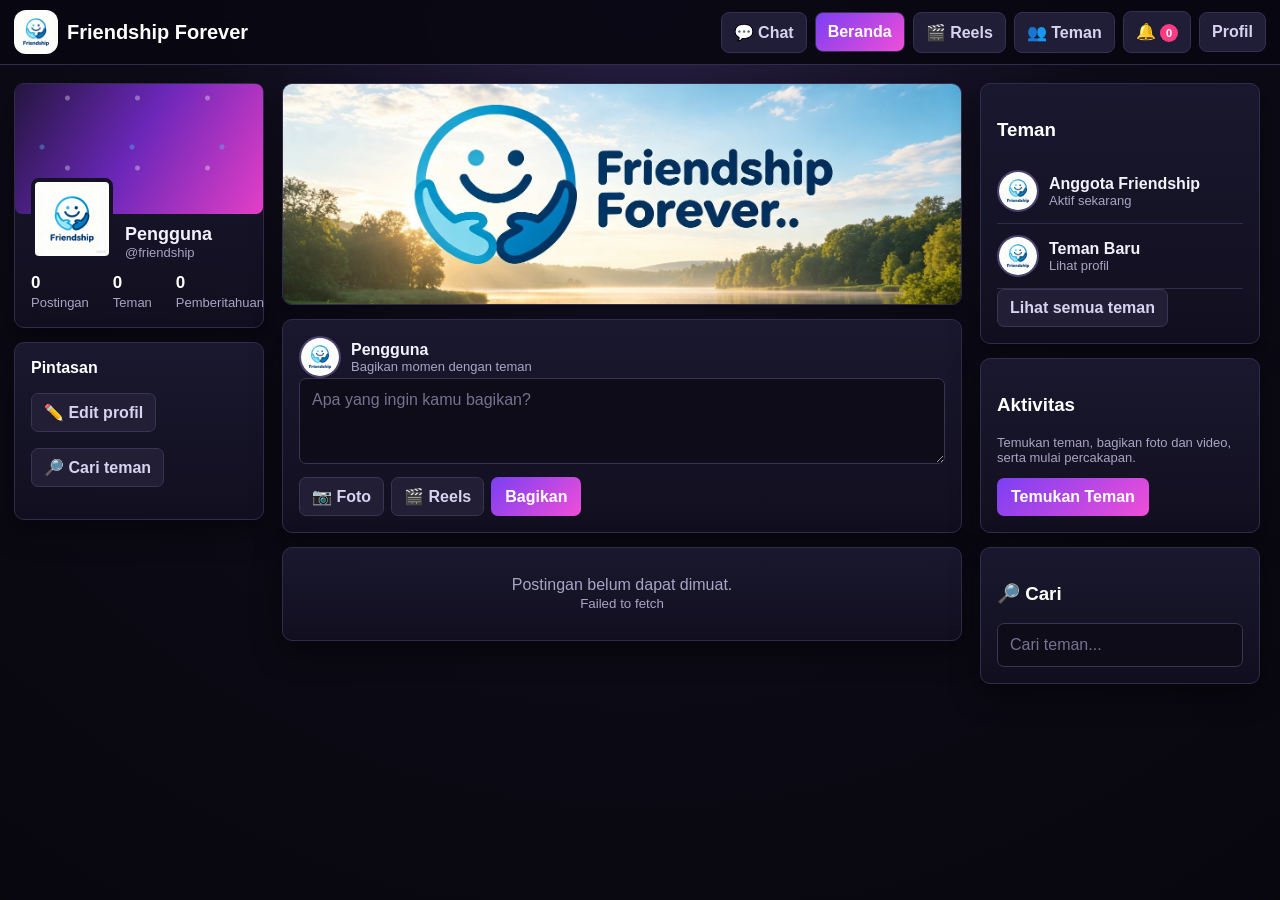
<file: index.html>
<!doctype html>
<html lang="id">
<head>
<meta charset="utf-8"><meta name="viewport" content="width=device-width,initial-scale=1">
<title>Friendship Forever</title>
<style>:root{
 --bg:#090812;--panel:#141326;--panel2:#1b1930;--line:#302c4b;
 --text:#f4f1ff;--muted:#aaa4c4;--purple:#7b3ff2;--purple2:#b34dff;
 --pink:#f04ed8;--cyan:#4bd8ff;
}
*{box-sizing:border-box}
html{background:var(--bg)}
body{margin:0;background:radial-gradient(circle at 50% 0%,#282044 0,#0d0b18 42%,#08070e 100%);font-family:Arial,sans-serif;color:var(--text);min-height:100vh}
button,input,textarea{font:inherit}
button{border:0;cursor:pointer}
.top{position:sticky;top:0;z-index:30;background:rgba(9,8,18,.94);backdrop-filter:blur(12px);border-bottom:1px solid var(--line)}
.nav{max-width:1280px;margin:auto;padding:10px 14px;display:flex;align-items:center;gap:8px;overflow:auto}
.logoBox{display:flex;align-items:center;gap:9px;margin-right:auto;min-width:220px}
.logoBox img{width:44px;height:44px;object-fit:contain;border-radius:12px}
.brand{font-size:20px;font-weight:800;color:#fff;white-space:nowrap}
.navBtn{background:#201d36;color:#d8d2f0;border:1px solid #353052;border-radius:8px;padding:10px 12px;font-weight:700;white-space:nowrap}
.navBtn:hover{background:#2b2547}
.navBtn.active,.primary{background:linear-gradient(135deg,var(--purple),var(--pink));color:#fff}.notifBadge{display:inline-flex;min-width:18px;height:18px;padding:0 5px;align-items:center;justify-content:center;border-radius:999px;background:#ff3b81;color:#fff;font-size:11px;font-weight:800}.notifBadge:empty{display:none}
.page{max-width:1280px;margin:18px auto;padding:0 14px}
.layout{display:grid;grid-template-columns:250px minmax(0,680px) 280px;gap:18px}
.card{background:linear-gradient(180deg,rgba(26,24,46,.98),rgba(17,15,31,.98));border:1px solid var(--line);border-radius:10px;padding:16px;box-shadow:0 10px 30px #0007;margin-bottom:14px}
.cover{height:130px;border-radius:7px;background:linear-gradient(120deg,#24163f,#6b27b9 48%,#e43fc6);margin:-16px -16px 14px;position:relative;overflow:hidden}
.cover:after{content:"";position:absolute;inset:0;background:radial-gradient(circle at 75% 20%,#fff5 0 2px,transparent 3px),radial-gradient(circle at 30% 70%,#4bd8ff55 0 2px,transparent 3px);background-size:70px 70px,90px 90px}
.avatar{width:82px;height:82px;border-radius:8px;background:#25213e;border:4px solid var(--panel);object-fit:cover}
.mini{width:42px;height:42px;border-radius:50%;object-fit:cover;background:#27223f;border:2px solid #4b416e}
.profileTop{margin-top:-50px;display:flex;gap:12px;align-items:end;position:relative;z-index:1}
.name{font-size:18px;font-weight:800}.muted{color:var(--muted);font-size:13px}
.stats{display:flex;gap:24px;margin-top:13px}.stats b{display:block;font-size:17px}
textarea,input{width:100%;border:1px solid #393452;border-radius:7px;padding:12px;outline:none;background:#0e0c19;color:#fff}
textarea::placeholder,input::placeholder{color:#77718e}
textarea:focus,input:focus{border-color:var(--purple);box-shadow:0 0 0 2px #7b3ff222}
textarea{min-height:86px;resize:vertical}
.actions{display:flex;gap:7px;flex-wrap:wrap;margin-top:9px}
.action{background:#211e36;color:#d8d2f0;border:1px solid #393452;border-radius:7px;padding:9px 12px;font-weight:700}
.primary{border-radius:7px;padding:10px 14px;font-weight:700}
.postHead{display:flex;gap:10px;align-items:center}
.postMedia{width:100%;max-height:560px;object-fit:cover;border-radius:8px;margin-top:11px}
.postText{line-height:1.5;white-space:pre-wrap}
.storyRow{display:flex;gap:12px;overflow:auto}
.story{min-width:74px;text-align:center;font-size:12px}
.story .ring{width:62px;height:62px;padding:3px;border-radius:50%;background:linear-gradient(135deg,var(--purple),var(--pink));margin:auto}
.story img{width:100%;height:100%;border-radius:50%;object-fit:cover;background:#17142a;border:3px solid #17142a}
.section{display:none}.section.show{display:block}
.hidden{display:none!important;pointer-events:none!important}
.person{display:flex;align-items:center;gap:10px;padding:11px 0;border-bottom:1px solid #302c4b}
.empty{text-align:center;padding:28px;color:var(--muted)}
.reel{background:#05040a;border:1px solid #302c4b;border-radius:10px;overflow:hidden;position:relative;margin-bottom:15px}
.reel video{display:block;width:100%;max-height:76vh;object-fit:contain;background:#000}
.reelInfo{padding:13px;color:#fff}.reelBtns{position:absolute;right:10px;bottom:65px;display:grid;gap:8px}
.reelBtns button{width:46px;height:46px;border-radius:50%;background:#fff;color:#231c3a;font-weight:800}
.modal{pointer-events:auto;position:fixed;inset:0;background:#000b;display:grid;place-items:center;z-index:60;padding:16px}
.modalBox{background:#17142a;border:1px solid #3a3458;border-radius:10px;padding:20px;width:min(520px,100%);max-height:90vh;overflow:auto}
.action.liked{background:#4a1837;color:#ff8ce9;border-color:#8d3d76}
.commentBox{display:flex;gap:7px;margin-top:10px}.commentBox input{margin:0}
.commentItem{padding:8px 0;border-top:1px solid #302c4b;font-size:14px}
.chatMessages{height:380px;overflow:auto;padding:10px;background:#0d0b17;border-radius:8px;margin-top:12px;border:1px solid #302c4b}
.chatBubble{max-width:78%;padding:10px 13px;border-radius:14px;margin:7px 0;word-break:break-word}
.chatMine{margin-left:auto;background:linear-gradient(135deg,var(--purple),var(--pink));color:#fff;border-bottom-right-radius:5px}
.chatOther{margin-right:auto;background:#25213d;color:#eee;border-bottom-left-radius:5px}
.chatTime{font-size:10px;opacity:.7;margin-top:3px}
.chatUser{display:flex;align-items:center;gap:10px;padding:12px 4px;border-top:1px solid #302c4b;cursor:pointer}
.chatUser:hover{background:#211d37}.chatUser:first-child{border-top:0}
.chatComposer{display:flex;gap:8px;margin-top:10px}.chatComposer input{margin:0;flex:1}
.chatFloating{position:fixed;right:16px;bottom:18px;z-index:9999;background:linear-gradient(135deg,var(--purple),var(--pink));color:#fff;padding:12px 16px;border-radius:999px;font-weight:700;box-shadow:0 6px 20px #0007;cursor:pointer}
.right .card h3,.left .card b{color:#fff}
@media(max-width:980px){.layout{grid-template-columns:220px minmax(0,1fr)}.right{display:none}}
@media(max-width:700px){.layout{grid-template-columns:1fr}.left{display:none}.page{margin-top:8px}.brand{display:none}.logoBox{min-width:auto}}
.action.liked{background:#ffe4e8;color:#d91e45}.commentBox{display:flex;gap:7px;margin-top:10px}.commentBox input{margin:0}.commentItem{padding:8px 0;border-top:1px solid #edf0f5;font-size:14px}
.chatMessages{height:380px;overflow:auto;padding:10px;background:#f7f9fc;border-radius:14px;margin-top:12px}
.chatBubble{max-width:78%;padding:10px 13px;border-radius:16px;margin:7px 0;word-break:break-word}
.chatMine{margin-left:auto;background:#1769e0;color:#fff;border-bottom-right-radius:5px}
.chatOther{margin-right:auto;background:#fff;color:#1d2939;border-bottom-left-radius:5px}
.chatTime{font-size:10px;opacity:.7;margin-top:3px}
.chatUser{display:flex;align-items:center;gap:10px;padding:12px 4px;border-top:1px solid #edf0f5;cursor:pointer}
.chatUser:first-child{border-top:0}
.chatComposer{display:flex;gap:8px;margin-top:10px}
.chatComposer input{margin:0;flex:1}

.chatFloating{position:fixed;right:16px;bottom:18px;z-index:9999;background:#1769e0;color:#fff;padding:12px 16px;border-radius:999px;font-weight:700;box-shadow:0 6px 20px #0002;cursor:pointer}
.chatMessages{height:380px;overflow:auto;padding:10px;background:#f7f9fc;border-radius:14px;margin-top:12px}
.chatBubble{max-width:78%;padding:10px 13px;border-radius:16px;margin:7px 0;word-break:break-word}
.chatMine{margin-left:auto;background:#1769e0;color:#fff;border-bottom-right-radius:5px}
.chatOther{margin-right:auto;background:#fff;color:#1d2939;border-bottom-left-radius:5px}
.chatTime{font-size:10px;opacity:.7;margin-top:3px}
.chatUser{display:flex;align-items:center;gap:10px;padding:12px 4px;border-top:1px solid #edf0f5;cursor:pointer}
.chatComposer{display:flex;gap:8px;margin-top:10px}.chatComposer input{margin:0;flex:1}

.profileAvatarInput,.bannerInput{display:none}
.foreverBannerCard{padding:0;overflow:hidden}.foreverBanner{display:block;width:100%;height:220px;object-fit:cover}.userProfileBox{max-height:90vh;overflow:auto}.userProfileBox .cover{height:180px}.profileLink{cursor:pointer}.profileLink:hover{text-decoration:underline}
.customizeBox{margin-top:12px;padding:12px;border:1px dashed #4b416e;border-radius:8px;background:#100e1d}
.cover.customCover{background-size:cover;background-position:center}
.profileTop .avatar{cursor:pointer}
.smallBtn{padding:8px 10px;font-size:12px}
.danger{border-color:#8b2c55!important;color:#ffb0c8!important}
</style>
<link rel="manifest" href="./manifest.webmanifest">
<link rel="apple-touch-icon" href="./apple-touch-icon.png">
<meta name="theme-color" content="#7b3ff2">
<meta name="mobile-web-app-capable" content="yes">
<meta name="apple-mobile-web-app-capable" content="yes">
<meta name="apple-mobile-web-app-title" content="Friendship Forever">
<meta name="apple-mobile-web-app-status-bar-style" content="black-translucent">
</head>
<body>
<header class="top"><nav class="nav"><div class="logoBox"><img src="logo.png"><div class="brand">Friendship Forever</div></div>
<button class="navBtn" data-page="chat" data-chat-nav onclick="go('chat');initChat()">💬 Chat</button>
<button class="navBtn active" data-page="home" onclick="go('home')">Beranda</button>
<button class="navBtn" data-page="reels" onclick="go('reels')">🎬 Reels</button>
<button class="navBtn" data-page="friends" onclick="go('friends')">👥 Teman</button>
<button class="navBtn" data-page="notifications" onclick="go('notifications')">🔔 <span id="notifBadge" class="notifBadge">0</span></button>
<button class="navBtn" data-page="profile" onclick="go('profile')">Profil</button><button class="navBtn" id="installAppBtn" type="button" style="display:none">📲 Instal</button>
</nav></header>

<main class="page"><div class="layout">
<aside class="left"><div class="card"><div class="cover" data-cover></div><div class="profileTop"><img class="avatar" id="sideAvatar" data-avatar src="logo.png" onclick="openEdit()"><div><div id="sideName" class="name">Pengguna</div><div id="sideUser" class="muted">@friendship</div></div></div><div class="stats"><div><b id="sidePostCount">0</b><span class="muted">Postingan</span></div><div><b id="sideFriendCount">0</b><span class="muted">Teman</span></div><div><b id="sideNotifCount">0</b><span class="muted">Pemberitahuan</span></div></div></div>
<div class="card"><b>Pintasan</b><p><button class="action" onclick="go('profile')">✏️ Edit profil</button></p><p><button class="action" onclick="go('friends')">🔎 Cari teman</button></p></div></aside>

<section>
<div id="home" class="section show">
<div class="card foreverBannerCard"><img class="foreverBanner" src="friendship_forever_banner.png" alt="Friendship Forever"></div>
<div class="card"><div class="postHead"><img class="mini" id="composerAvatar" data-avatar src="logo.png"><div><b id="composerName">Bagikan sesuatu</b><div class="muted">Bagikan momen dengan teman</div></div></div>
<textarea id="postText" placeholder="Apa yang ingin kamu bagikan?"></textarea><div id="photoPreview"></div>
<div class="actions"><button class="action" onclick="document.getElementById('photoInput').click()">📷 Foto</button><button class="action" onclick="go('reels')">🎬 Reels</button><button class="primary" id="publishPostBtn" onclick="publishPost()">Bagikan</button></div>
<input id="photoInput" class="hidden" type="file" accept="image/jpeg,image/png,image/webp" onchange="previewPhoto(this)"></div>
<div id="feed"></div></div>

<div id="reels" class="section"><div class="card"><h2>🎬 Reels</h2><p class="muted">Pilih video pendek, lalu bagikan. Video akan disimpan online.</p><input id="reelInput" type="file" accept="video/mp4,video/webm,video/quicktime" onchange="previewReel(this)"><div id="reelPreview"></div><input id="reelCaption" placeholder="Tulis keterangan Reels (opsional)"><div class="actions"><button class="primary" id="publishReelBtn" onclick="publishReel()">Bagikan Reels</button></div><div id="uploadStatus" class="muted"></div></div><div id="reelsList"></div></div>

<div id="friends" class="section">
<div class="card"><h2>👥 Temukan Teman</h2><p class="muted">Cari pengguna, kirim permintaan teman, atau langsung mulai chat.</p><input id="friendSearch" placeholder="Cari nama atau username..." oninput="searchFriends()"><div id="friendsList"></div></div>
<div class="card"><h3>🤝 Permintaan Teman</h3><div id="friendRequests"><div class="muted">Memuat...</div></div></div>
</div>

<div id="chat" class="section">
  <div class="card">
    <h2>💬 Chat</h2>
    <p class="muted">Kirim pesan langsung kepada pengguna Friendship Forever.</p>
    <input id="chatSearch" placeholder="Cari nama pengguna..." oninput="searchChatUsers()">
  </div>
  <div id="chatUsers" class="card"><div class="muted">Memuat pengguna...</div></div>
  <div id="chatWindow" class="card hidden">
    <div class="actions">
      <button class="action" id="closeChatBtn" onclick="closeChat()">← Kembali</button>
      <strong id="chatTitle">Chat</strong>
    </div>
    <div id="chatMessages" class="chatMessages"></div>
    <div class="chatComposer">
      <input id="chatInput" placeholder="Tulis pesan..." onkeydown="if(event.key==='Enter')sendChatMessage()">
      <button class="primary" id="sendChatBtn" onclick="sendChatMessage()">Kirim</button>
    </div>
  </div>
</div>
<div id="notifications" class="section"><div class="card"><div class="actions" style="justify-content:space-between;align-items:center"><h2 style="margin:0">🔔 Notifikasi</h2><button class="action" onclick="markNotificationsRead()">Tandai sudah dibaca</button></div><div id="notificationList"><div class="empty">Memuat...</div></div></div></div>
<div id="profile" class="section"><div class="card"><div class="cover" data-cover></div><div class="profileTop"><img class="avatar" id="profileAvatar" data-avatar src="logo.png" onclick="openEdit()"><div><div id="profileName" class="name">Profil</div><div id="profileUser" class="muted">@friendship</div></div></div><div class="stats"><div><b id="profilePosts">0</b><span class="muted">Postingan</span></div><div><b id="profileFriends">0</b><span class="muted">Teman</span></div><div><b id="profileNotifs">0</b><span class="muted">Pemberitahuan</span></div></div><div class="actions"><button class="action" id="openEditBtn" onclick="openEdit()">✏️ Edit profil</button><button class="action" id="logoutBtn" onclick="logout()">Keluar</button></div></div><div class="card"><h3>Postingan Saya</h3><div id="profileFeed"></div></div></div>
</section><aside class="right"><div class="card"><h3>Teman</h3><div class="person"><img class="mini" src="logo.png"><div><b>Anggota Friendship</b><div class="muted">Aktif sekarang</div></div></div><div class="person"><img class="mini" src="logo.png"><div><b>Teman Baru</b><div class="muted">Lihat profil</div></div></div><button class="action" onclick="go('friends')">Lihat semua teman</button></div><div class="card"><h3>Aktivitas</h3><p class="muted">Temukan teman, bagikan foto dan video, serta mulai percakapan.</p><button class="primary" onclick="go('friends')">Temukan Teman</button></div><div class="card"><h3>🔎 Cari</h3><input placeholder="Cari teman..." onkeydown="if(event.key==='Enter'){go('friends');document.getElementById('friendSearch').value=this.value;searchFriends()}"></div></aside>
</div></main>

<div id="userProfileModal" class="modal hidden"><div class="modalBox userProfileBox"><div class="actions" style="justify-content:space-between"><h2 id="viewProfileName">Profil</h2><button class="action" type="button" onclick="closeUserProfile()">✕</button></div><div class="cover" id="viewProfileCover"></div><div class="profileTop"><img class="avatar" id="viewProfileAvatar" src="logo.png"><div><div id="viewProfileUser" class="name">Pengguna</div><div id="viewProfileBio" class="muted"></div></div></div><div class="stats"><div><b id="viewProfilePosts">0</b><span class="muted">Postingan</span></div><div><b id="viewProfileFriends">0</b><span class="muted">Teman</span></div></div><div class="actions"><button class="primary" id="viewProfileFriendBtn">Tambah Teman</button><button class="action" id="viewProfileChatBtn">💬 Chat</button></div><div id="viewProfileFeed"></div></div></div>

<div id="editModal" class="modal hidden"><div class="modalBox"><h2>Edit Profil</h2><input id="editName" placeholder="Nama lengkap"><input id="editUsername" placeholder="Username"><textarea id="editBio" placeholder="Bio"></textarea><div class="customizeBox"><b>Foto profil</b><p class="muted">Foto ini akan tampil di samping nama Anda.</p><input id="profileAvatarInput" class="profileAvatarInput" type="file" accept="image/jpeg,image/png,image/webp" onchange="previewAvatar(this)"><button class="action smallBtn" type="button" onclick="document.getElementById('profileAvatarInput').click()">📷 Pilih foto profil</button><div id="avatarPreview" class="muted"></div></div><div class="customizeBox"><b>Banner profil</b><p class="muted">Pilih foto untuk banner di bagian atas profil.</p><input id="bannerInput" class="bannerInput" type="file" accept="image/jpeg,image/png,image/webp" onchange="previewBanner(this)"><button class="action smallBtn" type="button" onclick="document.getElementById('bannerInput').click()">🖼️ Pilih banner</button><div id="bannerPreview" class="muted"></div></div><div class="actions"><button class="primary" id="saveProfileBtn" onclick="saveProfile()">Simpan</button><button class="action" id="closeEditBtn" onclick="closeEdit()">Batal</button></div></div></div>


<div id="installModal" class="modal hidden">
  <div class="modalBox">
    <h2>📲 Instal Friendship Forever</h2>
    <p id="installText" class="muted" style="font-size:15px;line-height:1.7"></p>
    <div class="actions">
      <button class="primary" type="button" onclick="closeInstallModal()">Tutup</button>
    </div>
  </div>
</div>
<script>
const API='https://bqqrrmboyczgojkqgkcf.supabase.co';
const KEY='sb_publishable_R8yoexRqOov7Y0OEwhsRLw_SfLj5N6g';
const BUCKET='friendship-media';
let photoFile=null,reelFile=null,avatarFile=null,bannerFile=null;
let postingBusy=false,reelBusy=false,chatSending=false;
let activeChatUserId=null, chatUsers=[];
const user=()=>{try{return JSON.parse(localStorage.getItem('friendship_user')||'null')}catch(e){return null}};
const accessToken=()=>localStorage.getItem('friendship_access_token')||'';
const refreshToken=()=>localStorage.getItem('friendship_refresh_token')||'';
const auth=()=>accessToken()||KEY;
const headers=()=>({apikey:KEY,Authorization:'Bearer '+auth()});
function esc(s){return String(s??'').replace(/[&<>"']/g,m=>({'&':'&amp;','<':'&lt;','>':'&gt;','"':'&quot;',"'":'&#039;'}[m]))}
async function refreshSession(){
  const rt=refreshToken(); if(!rt) return false;
  try{
    const r=await fetch(API+'/auth/v1/token?grant_type=refresh_token',{method:'POST',headers:{apikey:KEY,'Content-Type':'application/json'},body:JSON.stringify({refresh_token:rt})});
    const d=await r.json(); if(!r.ok||!d.access_token) return false;
    localStorage.setItem('friendship_access_token',d.access_token);
    if(d.refresh_token) localStorage.setItem('friendship_refresh_token',d.refresh_token);
    if(d.user) localStorage.setItem('friendship_user',JSON.stringify(d.user));
    return true;
  }catch(e){return false}
}
async function api(path,opt={},retry=true){
  const baseHeaders={...headers(),'Content-Type':'application/json',...(opt.headers||{})};
  let r=await fetch(API+path,{...opt,headers:baseHeaders});
  if(r.status===401 && retry && refreshToken()){
    const ok=await refreshSession();
    if(ok) return api(path,opt,false);
  }
  let t=await r.text(),d; try{d=JSON.parse(t)}catch(e){d=t}
  if(!r.ok) throw Error(d?.message||d?.msg||d?.error_description||d?.error||('HTTP '+r.status));
  return d;
}
async function uploadBinary(file,path){
  let r=await fetch(API+'/storage/v1/object/'+BUCKET+'/'+path,{method:'POST',headers:{...headers(),'x-upsert':'true','Content-Type':file.type||'application/octet-stream'},body:file});
  if(r.status===401 && refreshToken() && await refreshSession()){
    r=await fetch(API+'/storage/v1/object/'+BUCKET+'/'+path,{method:'POST',headers:{...headers(),'x-upsert':'true','Content-Type':file.type||'application/octet-stream'},body:file});
  }
  if(!r.ok){let t=await r.text();let msg;try{msg=JSON.parse(t)}catch(e){msg={}};throw Error(msg.message||msg.error||'Upload gagal. Periksa penyimpanan media dan izinnya.');}
  return API+'/storage/v1/object/public/'+BUCKET+'/'+path.split('/').map(encodeURIComponent).join('/');
}
function go(id){const target=document.getElementById(id);if(!target)return;document.querySelectorAll('.section').forEach(x=>x.classList.remove('show'));target.classList.add('show');document.querySelectorAll('.navBtn').forEach(b=>b.classList.toggle('active',b.dataset.page===id));if(id==='home')loadFeed();if(id==='reels')loadReels();if(id==='friends'){searchFriends();loadFriendRequests();}if(id==='profile'){applyUser();loadProfileFeed();}if(id==='notifications')loadNotifications();if(id==='chat')initChat()}
function previewPhoto(input){photoFile=input.files[0]||null;let b=document.getElementById('photoPreview');if(!b)return;b.innerHTML='';if(photoFile)b.innerHTML='<img class="postMedia" src="'+URL.createObjectURL(photoFile)+'">'}
function previewReel(input){reelFile=input.files[0]||null;let b=document.getElementById('reelPreview');if(!b)return;b.innerHTML='';if(reelFile)b.innerHTML='<video class="postMedia" controls muted src="'+URL.createObjectURL(reelFile)+'"></video>'}
function cleanName(n){return n.replace(/[^a-zA-Z0-9._-]/g,'_').slice(0,80)}
async function uploadFile(file,type){const u=user();if(!u)throw Error('Silakan masuk terlebih dahulu.');const max=type==='video'?100*1024*1024:15*1024*1024;if(file.size>max)throw Error(type==='video'?'Ukuran Reels maksimal 100 MB.':'Ukuran foto maksimal 15 MB.');const path=u.id+'/'+Date.now()+'-'+cleanName(file.name||('file.'+(type==='video'?'mp4':'jpg')));const url=await uploadBinary(file,path);return {url,type}}
async function savePost(content,media){const u=user();if(!u)throw Error('Silakan masuk terlebih dahulu.');return api('/rest/v1/posts',{method:'POST',headers:{Prefer:'return=minimal'},body:JSON.stringify({user_id:u.id,content:content||'',media_url:media?.url||null,media_type:media?.type||null})})}
async function publishPost(){if(postingBusy)return;const u=user();if(!u){location.href='login.html';return}const text=document.getElementById('postText').value.trim();if(!text&&!photoFile){alert('Tulis sesuatu atau pilih foto.');return}postingBusy=true;try{let media=null;if(photoFile)media=await uploadFile(photoFile,'image');await savePost(text,media);document.getElementById('postText').value='';photoFile=null;document.getElementById('photoInput').value='';document.getElementById('photoPreview').innerHTML='';await loadFeed();await loadMyStats();alert('Status berhasil dibagikan.')}catch(e){alert('Foto belum bisa diupload. '+e.message+'\n\nJika error penyimpanan, jalankan STORAGE_FIX_V31.sql sekali di Supabase.')}finally{postingBusy=false}}
function mediaHtml(p){if(!p.media_url)return '';if(p.media_type==='image')return '<img class="postMedia" src="'+esc(p.media_url)+'" loading="lazy">';if(p.media_type==='video')return '<video class="postMedia" controls playsinline preload="metadata" src="'+esc(p.media_url)+'"></video>';return ''}
function postCard(p,name,avatar){name=name||'Pengguna';avatar=avatar||'logo.png';const me=user();const own=!!(me&&p.user_id===me.id);return '<article class="card" data-post-id="'+esc(p.id)+'"><div class="postHead"><img class="mini" src="'+esc(avatar)+'"><div><b class="profileLink" onclick="viewUserProfile(\''+esc(p.user_id)+'\')">'+esc(name)+'</b><div class="muted">'+new Date(p.created_at).toLocaleString('id-ID')+'</div></div></div><p class="postText">'+esc(p.content||'')+'</p>'+mediaHtml(p)+'<div class="actions"><button class="action" onclick="toggleLike(\''+esc(p.id)+'\',this)">❤️ Suka <span class="likeCount">0</span></button><button class="action" onclick="toggleComments(\''+esc(p.id)+'\')">💬 Komentar <span class="commentCount">0</span></button><button class="action" onclick="sharePost(\''+esc(p.id)+'\')">↗️ Bagikan</button>'+(own?'<button class="action danger" onclick="deletePost(\''+esc(p.id)+'\')">🗑️ Hapus</button>':'')+'</div><div id="comments-'+esc(p.id)+'" class="comments hidden"></div></article>'}
async function loadFeed(){let el=document.getElementById('feed');if(!el)return;el.innerHTML='<div class="card">Memuat...</div>';try{let rows=await api('/rest/v1/posts?select=*&order=created_at.desc&limit=40');let ps=await api('/rest/v1/profiles?select=id,username,full_name,avatar_url&limit=1000').catch(()=>[]);let map={};ps.forEach(x=>map[x.id]=x);el.innerHTML=rows.length?rows.map(p=>postCard(p,map[p.user_id]?.full_name||map[p.user_id]?.username||'Pengguna',map[p.user_id]?.avatar_url||'logo.png')).join(''):'<div class="card empty">Belum ada postingan.</div>';rows.forEach(p=>loadPostStats(p.id));loadMyStats()}catch(e){el.innerHTML='<div class="card empty">Postingan belum dapat dimuat.<br><small>'+esc(e.message)+'</small></div>'}}
async function publishReel(){if(reelBusy)return;const u=user();if(!u){location.href='login.html';return}if(!reelFile){alert('Pilih video terlebih dahulu.');return}reelBusy=true;const st=document.getElementById('uploadStatus');if(st)st.textContent='Mengupload video...';try{let media=await uploadFile(reelFile,'video');await savePost(document.getElementById('reelCaption')?.value.trim()||'',media);reelFile=null;document.getElementById('reelInput').value='';document.getElementById('reelPreview').innerHTML='';if(document.getElementById('reelCaption'))document.getElementById('reelCaption').value='';if(st)st.textContent='Video berhasil diupload.';await loadReels();await loadMyStats();alert('Reels berhasil dibagikan.')}catch(e){if(st)st.textContent='';alert('Reels belum bisa diupload. '+e.message)}finally{reelBusy=false}}
async function loadReels(){let el=document.getElementById('reelsList');if(!el)return;el.innerHTML='<div class="card empty">Memuat Reels...</div>';try{let rows=await api('/rest/v1/posts?select=*&media_type=eq.video&order=created_at.desc&limit=30');let ps=await api('/rest/v1/profiles?select=id,username,full_name,avatar_url&limit=1000').catch(()=>[]);let map={};ps.forEach(x=>map[x.id]=x);if(!rows.length){el.innerHTML='<div class="card empty">Belum ada Reels.</div>';return}el.innerHTML=rows.map(p=>{const own=!!(user()&&user().id===p.user_id);return '<article class="reel card" data-post-id="'+esc(p.id)+'"><video controls playsinline preload="metadata" src="'+esc(p.media_url)+'"></video><div class="reelInfo"><b>'+esc(map[p.user_id]?.full_name||map[p.user_id]?.username||'Pengguna')+'</b><div class="muted" style="color:#ddd">'+new Date(p.created_at).toLocaleString('id-ID')+'</div><div>'+esc(p.content||'')+'</div></div><div class="actions"><button class="action" onclick="toggleLike(\''+esc(p.id)+'\',this)">❤️ <span class="likeCount">0</span></button><button class="action" onclick="toggleComments(\''+esc(p.id)+'\')">💬 <span class="commentCount">0</span></button><button class="action" onclick="sharePost(\''+esc(p.id)+'\')">↗️</button>'+(own?'<button class="action danger" onclick="deletePost(\''+esc(p.id)+'\')">🗑️ Hapus</button>':'')+'</div><div id="comments-'+esc(p.id)+'" class="comments hidden"></div></article>'}).join('');rows.forEach(p=>loadPostStats(p.id))}catch(e){el.innerHTML='<div class="card empty">Reels belum dapat dimuat.<br><small>'+esc(e.message)+'</small></div>'}}
async function loadFriendRequests(){const box=document.getElementById('friendRequests'),u=user();if(!box)return;if(!u){box.innerHTML='<div class="muted">Silakan masuk untuk menggunakan fitur teman.</div>';return}try{const rows=await api('/rest/v1/friend_requests?select=id,requester_id,recipient_id,status,created_at&or=(requester_id.eq.'+encodeURIComponent(u.id)+',recipient_id.eq.'+encodeURIComponent(u.id)+')&order=created_at.desc&limit=100');const ids=[...new Set((rows||[]).flatMap(r=>[r.requester_id,r.recipient_id]).filter(Boolean))].filter(id=>id!==u.id);let names={};if(ids.length){const ps=await api('/rest/v1/profiles?select=id,username,full_name,avatar_url&id=in.('+ids.join(',')+')');(ps||[]).forEach(x=>names[x.id]=x)}const incoming=(rows||[]).filter(r=>r.recipient_id===u.id&&r.status==='pending'),outgoing=(rows||[]).filter(r=>r.requester_id===u.id&&r.status==='pending');let html='';incoming.forEach(r=>{const x=names[r.requester_id]||{};html+='<div class="person"><img class="mini" src="'+esc(x.avatar_url||'logo.png')+'"><div style="flex:1"><b>'+esc(x.full_name||x.username||'Pengguna')+'</b><div class="muted">@'+esc(x.username||'friendship')+' ingin menjadi teman</div></div><button class="primary friendRespond" data-id="'+esc(r.id)+'" data-status="accepted">Terima</button><button class="action friendRespond" data-id="'+esc(r.id)+'" data-status="declined">Tolak</button></div>'});outgoing.forEach(r=>{const x=names[r.recipient_id]||{};html+='<div class="person"><img class="mini" src="'+esc(x.avatar_url||'logo.png')+'"><div style="flex:1"><b>'+esc(x.full_name||x.username||'Pengguna')+'</b><div class="muted">@'+esc(x.username||'friendship')+' • Permintaan terkirim</div></div><button class="action" disabled>Menunggu</button></div>'});box.innerHTML=html||'<div class="muted">Belum ada permintaan teman.</div>';box.querySelectorAll('.friendRespond').forEach(b=>b.addEventListener('click',()=>respondFriend(b.dataset.id,b.dataset.status)))}catch(e){box.innerHTML='<div class="muted">Permintaan teman belum dapat dimuat.<br><small>'+esc(e.message)+'</small></div>'}}
async function getFriendMap(){const u=user();if(!u)return {};try{const rows=await api('/rest/v1/friend_requests?select=id,requester_id,recipient_id,status&or=(requester_id.eq.'+encodeURIComponent(u.id)+',recipient_id.eq.'+encodeURIComponent(u.id)+')&limit=500');const map={};(rows||[]).forEach(r=>{const other=r.requester_id===u.id?r.recipient_id:r.requester_id;map[other]=r});return map}catch(e){return {}}}
async function searchFriends(){const el=document.getElementById('friendsList');if(!el)return;el.innerHTML='<p class="muted">Mencari...</p>';const q=document.getElementById('friendSearch').value.trim(),u=user();if(!u){el.innerHTML='<div class="empty">Silakan masuk terlebih dahulu.</div>';return}try{let path='/rest/v1/profiles?select=id,username,full_name,avatar_url&limit=40';if(q)path+='&or=(username.ilike.*'+encodeURIComponent(q)+'*,full_name.ilike.*'+encodeURIComponent(q)+'*)';const rows=(await api(path)).filter(x=>x.id!==u.id),fmap=await getFriendMap();el.innerHTML=rows.map(x=>{const r=fmap[x.id];let label='Tambah Teman',disabled='';if(r?.status==='accepted'){label='✓ Teman';disabled='disabled'}else if(r?.status==='pending'&&r.requester_id===u.id){label='Menunggu';disabled='disabled'}else if(r?.status==='pending'&&r.recipient_id===u.id){label='Terima'}return '<div class="person"><img class="mini" src="'+esc(x.avatar_url||'logo.png')+'"><div style="flex:1"><b>'+esc(x.full_name||'Pengguna')+'</b><div class="muted">@'+esc(x.username||'friendship')+'</div></div><button class="action profileBtn" data-id="'+esc(x.id)+'">👤 Profil</button><button class="action friendBtn" '+disabled+' data-id="'+esc(x.id)+'" data-name="'+esc(x.full_name||x.username||'Pengguna')+'" data-status="'+esc(r?.status||'none')+'" data-direction="'+(r?.requester_id===u.id?'out':'in')+'">'+label+'</button><button class="primary chatFriendBtn" data-id="'+esc(x.id)+'" data-name="'+esc(x.full_name||x.username||'Pengguna')+'">💬 Chat</button></div>'}).join('')||'<div class="empty">Tidak ditemukan.</div>';el.querySelectorAll('.profileBtn').forEach(b=>b.addEventListener('click',()=>viewUserProfile(b.dataset.id)));el.querySelectorAll('.friendBtn').forEach(b=>b.addEventListener('click',()=>friendAction(b.dataset.id,b.dataset.name,b.dataset.status,b.dataset.direction)));el.querySelectorAll('.chatFriendBtn').forEach(b=>b.addEventListener('click',()=>{go('chat');openChat(b.dataset.id,b.dataset.name)}));await loadFriendRequests()}catch(e){el.innerHTML='<div class="empty">Pencarian belum dapat dilakukan.<br><small>'+esc(e.message)+'</small></div>'}}
async function friendAction(id,name,status,direction){if(status==='accepted'){alert(name+' sudah menjadi teman.');return}if(status==='pending'&&direction==='in'){const fmap=await getFriendMap();const r=fmap[id];if(r)return respondFriend(r.id,'accepted')}if(status==='pending'){alert('Permintaan teman sudah dikirim.');return}return addFriend(id,name)}
async function addFriend(id,name){const u=user();if(!u){location.href='login.html';return}try{await api('/rest/v1/friend_requests',{method:'POST',headers:{Prefer:'return=minimal'},body:JSON.stringify({requester_id:u.id,recipient_id:id,status:'pending'})});alert('Permintaan teman dikirim kepada '+name+'.');await searchFriends();await loadMyStats()}catch(e){alert('Permintaan teman belum dapat dikirim. '+e.message)}}
async function respondFriend(id,status){try{await api('/rest/v1/friend_requests?id=eq.'+encodeURIComponent(id),{method:'PATCH',headers:{Prefer:'return=minimal'},body:JSON.stringify({status})});await searchFriends();await loadFriendRequests();await loadMyStats()}catch(e){alert('Permintaan teman belum dapat diperbarui. '+e.message)}}
function openEdit(){const u=user();if(!u){location.href='login.html';return}document.getElementById('editName').value=u?.user_metadata?.full_name||'';document.getElementById('editUsername').value=u?.user_metadata?.username||'';document.getElementById('editBio').value=u?.user_metadata?.bio||'';document.getElementById('editModal').classList.remove('hidden')}
function closeEdit(){document.getElementById('editModal').classList.add('hidden')}
async function uploadProfileImage(file,type){const u=user();if(!u)throw Error('Silakan masuk terlebih dahulu.');if(!file||!file.type.startsWith('image/'))throw Error('Pilih file gambar.');if(file.size>8*1024*1024)throw Error('Ukuran gambar maksimal 8 MB.');const ext=(file.name||'jpg').split('.').pop().toLowerCase().replace(/[^a-z0-9]/g,'')||'jpg';const path=u.id+'/profile/'+type+'-'+Date.now()+'.'+ext;return uploadBinary(file,path)}
function previewAvatar(input){avatarFile=input.files[0]||null;const el=document.getElementById('avatarPreview');if(el)el.textContent=avatarFile?'Foto siap diupload: '+avatarFile.name:''}
function previewBanner(input){bannerFile=input.files[0]||null;const el=document.getElementById('bannerPreview');if(el)el.textContent=bannerFile?'Banner siap diupload: '+bannerFile.name:''}
async function saveProfile(){const u=user();if(!u){location.href='login.html';return}const btn=document.getElementById('saveProfileBtn');if(btn)btn.disabled=true;try{const d={full_name:document.getElementById('editName').value.trim(),username:document.getElementById('editUsername').value.trim(),bio:document.getElementById('editBio').value.trim()};let profile={...d};if(avatarFile)profile.avatar_url=await uploadProfileImage(avatarFile,'avatar');if(bannerFile)profile.banner_url=await uploadProfileImage(bannerFile,'banner');await api('/auth/v1/user',{method:'PUT',body:JSON.stringify({data:d})});await api('/rest/v1/profiles?id=eq.'+encodeURIComponent(u.id),{method:'PATCH',headers:{Prefer:'return=minimal'},body:JSON.stringify(profile)});u.user_metadata={...(u.user_metadata||{}),...d};localStorage.setItem('friendship_user',JSON.stringify(u));avatarFile=null;bannerFile=null;document.getElementById('profileAvatarInput').value='';document.getElementById('bannerInput').value='';await applyUser();closeEdit();alert('Profil diperbarui.')}catch(e){alert('Profil belum dapat diperbarui. '+e.message)}finally{if(btn)btn.disabled=false}}
async function applyUser(){const u=user(),n=u?.user_metadata?.full_name||u?.user_metadata?.username||'Pengguna',un=u?.user_metadata?.username||'friendship';['sideName','profileName','composerName'].forEach(id=>{const e=document.getElementById(id);if(e)e.textContent=n});['sideUser','profileUser'].forEach(id=>{const e=document.getElementById(id);if(e)e.textContent='@'+un});if(!u)return;try{const rows=await api('/rest/v1/profiles?select=id,username,full_name,bio,avatar_url,banner_url&id=eq.'+encodeURIComponent(u.id));const p=rows?.[0]||{};if(p.full_name){['sideName','profileName','composerName'].forEach(id=>{const e=document.getElementById(id);if(e)e.textContent=p.full_name})}if(p.username){['sideUser','profileUser'].forEach(id=>{const e=document.getElementById(id);if(e)e.textContent='@'+p.username})}document.querySelectorAll('[data-avatar]').forEach(e=>e.src=p.avatar_url||'logo.png');document.querySelectorAll('[data-cover]').forEach(e=>{if(p.banner_url){e.classList.add('customCover');e.style.backgroundImage='url("'+p.banner_url.replace(/"/g,'%22')+'")'}else{e.classList.remove('customCover');e.style.backgroundImage='' }})}catch(e){}}
async function loadMyStats(){const u=user();if(!u)return;try{const posts=await api('/rest/v1/posts?select=id&user_id=eq.'+encodeURIComponent(u.id)+'&limit=1000');const accepted=await api('/rest/v1/friend_requests?select=id,requester_id,recipient_id,status&status=eq.accepted&limit=1000');const friends=(accepted||[]).filter(r=>r.requester_id===u.id||r.recipient_id===u.id);const unread=await api('/rest/v1/notifications?select=id&is_read=eq.false&user_id=eq.'+encodeURIComponent(u.id)+'&limit=1000');const pc=posts.length,fc=friends.length,nc=unread.length;['sidePostCount','profilePosts'].forEach(id=>{const e=document.getElementById(id);if(e)e.textContent=pc});['sideFriendCount','profileFriends'].forEach(id=>{const e=document.getElementById(id);if(e)e.textContent=fc});['sideNotifCount','profileNotifs','notifBadge'].forEach(id=>{const e=document.getElementById(id);if(e)e.textContent=nc})}catch(e){}}
async function loadNotifications(){const u=user(),box=document.getElementById('notificationList');if(!box||!u)return;try{const rows=await api('/rest/v1/notifications?select=id,actor_id,type,content,related_id,is_read,created_at&user_id=eq.'+encodeURIComponent(u.id)+'&order=created_at.desc&limit=100');const ids=[...new Set(rows.map(x=>x.actor_id).filter(Boolean))],names={};if(ids.length){const ps=await api('/rest/v1/profiles?select=id,username,full_name,avatar_url&id=in.('+ids.join(',')+')');(ps||[]).forEach(x=>names[x.id]=x)}box.innerHTML=rows.length?rows.map(n=>'<div class="person" style="background:'+(n.is_read?'transparent':'#241d3e')+'"><img class="mini" src="'+esc(names[n.actor_id]?.avatar_url||'logo.png')+'"><div style="flex:1"><b>'+esc(names[n.actor_id]?.full_name||names[n.actor_id]?.username||'Pengguna')+'</b> '+esc(n.content)+'<div class="muted">'+new Date(n.created_at).toLocaleString('id-ID')+'</div></div></div>').join(''):'<div class="empty">Belum ada pemberitahuan.</div>';loadMyStats()}catch(e){box.innerHTML='<div class="empty">Pemberitahuan belum dapat dimuat.<br><small>'+esc(e.message)+'</small></div>'}}
async function markNotificationsRead(){const u=user();if(!u)return;try{await api('/rest/v1/notifications?user_id=eq.'+encodeURIComponent(u.id)+'&is_read=eq.false',{method:'PATCH',headers:{Prefer:'return=minimal'},body:JSON.stringify({is_read:true})});await loadNotifications()}catch(e){alert('Pemberitahuan belum dapat diperbarui. '+e.message)}}
async function loadProfileFeed(){const u=user();if(!u)return;try{let rows=await api('/rest/v1/posts?select=*&user_id=eq.'+encodeURIComponent(u.id)+'&order=created_at.desc');let name=u?.user_metadata?.full_name||u?.user_metadata?.username||'Pengguna';let el=document.getElementById('profileFeed');el.innerHTML=rows.length?rows.map(p=>postCard(p,name)).join(''):'<div class="empty">Belum ada postingan.</div>';rows.forEach(p=>loadPostStats(p.id))}catch(e){}}
async function loadPostStats(id){let card=document.querySelector('[data-post-id="'+CSS.escape(String(id))+'"]');if(!card)return;try{let likes=await api('/rest/v1/likes?select=id,user_id&post_id=eq.'+encodeURIComponent(id));let c=card.querySelector('.likeCount');if(c)c.textContent=likes.length;let u=user();if(u&&likes.some(x=>x.user_id===u.id)){let b=card.querySelector('.actions .action');if(b)b.classList.add('liked')}}catch(e){}try{let cs=await api('/rest/v1/comments?select=id&post_id=eq.'+encodeURIComponent(id));let c=card.querySelector('.commentCount');if(c)c.textContent=cs.length}catch(e){}}
async function deletePost(id){const u=user();if(!u){location.href='login.html';return}if(!confirm('Hapus postingan ini?'))return;try{await api('/rest/v1/rpc/delete_my_post',{method:'POST',body:JSON.stringify({p_post_id:id})});document.querySelectorAll('[data-post-id="'+CSS.escape(String(id))+'"]').forEach(x=>x.remove());await loadFeed();await loadReels();await loadProfileFeed();await loadMyStats();alert('Postingan berhasil dihapus.')}catch(e){alert('Postingan belum dapat dihapus. '+e.message)}}
async function toggleLike(id,btn){const u=user();if(!u){location.href='login.html';return}btn.disabled=true;try{let rows=await api('/rest/v1/likes?select=id&post_id=eq.'+encodeURIComponent(id)+'&user_id=eq.'+encodeURIComponent(u.id));if(rows.length){await api('/rest/v1/likes?id=eq.'+encodeURIComponent(rows[0].id),{method:'DELETE'});btn.classList.remove('liked')}else{await api('/rest/v1/likes',{method:'POST',body:JSON.stringify({post_id:id,user_id:u.id})});btn.classList.add('liked')}await loadPostStats(id)}catch(e){alert('Suka belum dapat diproses. '+e.message)}finally{btn.disabled=false}}
async function toggleComments(id){let box=document.getElementById('comments-'+id);if(!box)return;if(!box.classList.contains('hidden')){box.classList.add('hidden');return}box.classList.remove('hidden');box.innerHTML='<div class="muted">Memuat komentar...</div>';try{let cs=await api('/rest/v1/comments?select=id,user_id,content,created_at&post_id=eq.'+encodeURIComponent(id)+'&order=created_at.asc');let ps=await api('/rest/v1/profiles?select=id,username,full_name&limit=1000').catch(()=>[]);let map={};ps.forEach(x=>map[x.id]=x);box.innerHTML=cs.map(c=>'<div class="commentItem"><b>'+esc(map[c.user_id]?.full_name||map[c.user_id]?.username||'Pengguna')+'</b> '+esc(c.content)+'</div>').join('')+'<div class="commentBox"><input id="comment-'+esc(id)+'" placeholder="Tulis komentar..."><button class="primary" onclick="addComment(\''+esc(id)+'\')">Kirim</button></div>'}catch(e){box.innerHTML='<div class="muted">Komentar belum dapat dimuat.<br><small>'+esc(e.message)+'</small></div>'}}
async function addComment(id){const u=user();if(!u){location.href='login.html';return}const inp=document.getElementById('comment-'+id),content=inp?.value.trim();if(!content)return;try{await api('/rest/v1/comments',{method:'POST',body:JSON.stringify({post_id:id,user_id:u.id,content})});await loadPostStats(id);await toggleComments(id)}catch(e){alert('Komentar belum dapat dikirim. '+e.message)}}
let shareBusy=false;
async function sharePost(id){if(shareBusy)return;shareBusy=true;const url=location.origin+location.pathname+'?post='+encodeURIComponent(id);try{if(navigator.share){await navigator.share({title:'Friendship Forever',text:'Lihat postingan ini',url})}else if(navigator.clipboard){await navigator.clipboard.writeText(url);alert('Tautan postingan sudah disalin.')}else{prompt('Salin tautan ini:',url)}}catch(e){}finally{shareBusy=false}}
async function initChat(){await loadChatUsers()}
async function loadChatUsers(){const box=document.getElementById('chatUsers');if(!box)return;const u=user();if(!u){box.innerHTML='<div class="muted">Silakan login untuk menggunakan Chat.</div>';return}try{const rows=await api('/rest/v1/profiles?select=id,username,full_name,avatar_url&limit=500');chatUsers=(rows||[]).filter(x=>x.id!==u.id);renderChatUsers(chatUsers)}catch(e){box.innerHTML='<div class="muted">Daftar pengguna belum dapat dimuat.<br><small>'+esc(e.message)+'</small></div>'}}
function renderChatUsers(users){const box=document.getElementById('chatUsers');if(!box)return;if(!users.length){box.innerHTML='<div class="muted">Belum ada pengguna lain.</div>';return}box.innerHTML=users.map(x=>'<div class="chatUser" data-chat-id="'+esc(x.id)+'" data-chat-name="'+esc(x.full_name||x.username||'Pengguna')+'"><img class="mini" src="'+esc(x.avatar_url||'logo.png')+'"><div><b>'+esc(x.full_name||x.username||'Pengguna')+'</b><div class="muted">@'+esc(x.username||'friendship')+'</div></div></div>').join('');box.querySelectorAll('.chatUser').forEach(el=>el.addEventListener('click',()=>openChat(el.dataset.chatId,el.dataset.chatName)))}
function searchChatUsers(){const q=(document.getElementById('chatSearch')?.value||'').toLowerCase().trim();renderChatUsers(chatUsers.filter(x=>(x.full_name||'').toLowerCase().includes(q)||(x.username||'').toLowerCase().includes(q)))}
async function openChat(id,name){const u=user();if(!u){location.href='login.html';return}activeChatUserId=id;document.getElementById('chatUsers')?.classList.add('hidden');document.getElementById('chatSearch')?.classList.add('hidden');document.getElementById('chatWindow')?.classList.remove('hidden');document.getElementById('chatTitle').textContent=name;await loadMessages()}
function closeChat(){activeChatUserId=null;document.getElementById('chatWindow')?.classList.add('hidden');document.getElementById('chatUsers')?.classList.remove('hidden');document.getElementById('chatSearch')?.classList.remove('hidden')}
async function loadMessages(){const box=document.getElementById('chatMessages'),u=user(),o=activeChatUserId;if(!box||!u||!o)return;try{const a=await api('/rest/v1/messages?select=*&sender_id=eq.'+encodeURIComponent(u.id)+'&receiver_id=eq.'+encodeURIComponent(o)+'&order=created_at.asc'),b=await api('/rest/v1/messages?select=*&sender_id=eq.'+encodeURIComponent(o)+'&receiver_id=eq.'+encodeURIComponent(u.id)+'&order=created_at.asc'),rows=a.concat(b).sort((x,y)=>new Date(x.created_at)-new Date(y.created_at));box.innerHTML=rows.length?rows.map(m=>'<div class="chatBubble '+(m.sender_id===u.id?'chatMine':'chatOther')+'">'+esc(m.content||m.message||'')+'<div class="chatTime">'+new Date(m.created_at).toLocaleTimeString('id-ID',{hour:'2-digit',minute:'2-digit'})+'</div></div>').join(''):'<div class="muted" style="text-align:center;padding:30px">Belum ada pesan. Mulai percakapan.</div>';box.scrollTop=box.scrollHeight}catch(e){box.innerHTML='<div class="muted">Chat belum tersambung.<br><small>'+esc(e.message)+'</small></div>'}}
async function sendChatMessage(){if(chatSending)return;const u=user(),o=activeChatUserId,input=document.getElementById('chatInput'),content=input?.value.trim();if(!u){location.href='login.html';return}if(!o||!content)return;chatSending=true;const btn=document.getElementById('sendChatBtn');if(btn)btn.disabled=true;try{await api('/rest/v1/messages',{method:'POST',headers:{Prefer:'return=minimal'},body:JSON.stringify({sender_id:u.id,receiver_id:o,content})});input.value='';await loadMessages();}catch(e){alert('Pesan belum dapat dikirim. '+e.message)}finally{chatSending=false;if(btn)btn.disabled=false}}
async function viewUserProfile(id){const modal=document.getElementById('userProfileModal');if(!modal)return;try{const ps=await api('/rest/v1/profiles?select=id,username,full_name,bio,avatar_url,banner_url&id=eq.'+encodeURIComponent(id));const p=ps?.[0];if(!p)throw Error('Profil pengguna tidak ditemukan.');document.getElementById('viewProfileName').textContent=p.full_name||p.username||'Pengguna';document.getElementById('viewProfileUser').textContent='@'+(p.username||'friendship');document.getElementById('viewProfileBio').textContent=p.bio||'';document.getElementById('viewProfileAvatar').src=p.avatar_url||'logo.png';const cover=document.getElementById('viewProfileCover');cover.style.backgroundImage=p.banner_url?'url("'+p.banner_url.replace(/"/g,'%22')+'")':'';cover.classList.toggle('customCover',!!p.banner_url);const posts=await api('/rest/v1/posts?select=*&user_id=eq.'+encodeURIComponent(id)+'&order=created_at.desc&limit=30');document.getElementById('viewProfilePosts').textContent=posts.length;const fr=await api('/rest/v1/friend_requests?select=id,requester_id,recipient_id,status&status=eq.accepted&limit=1000').catch(()=>[]);document.getElementById('viewProfileFriends').textContent=fr.filter(x=>x.requester_id===id||x.recipient_id===id).length;const feed=document.getElementById('viewProfileFeed');feed.innerHTML=posts.length?posts.map(x=>postCard(x,p.full_name||p.username||'Pengguna',p.avatar_url||'logo.png')).join(''):'<div class="empty">Belum ada postingan.</div>';posts.forEach(x=>loadPostStats(x.id));const me=user(),fb=document.getElementById('viewProfileFriendBtn'),cb=document.getElementById('viewProfileChatBtn');if(me&&me.id===id){fb.style.display='none'}else{fb.style.display='inline-block';fb.textContent='Tambah Teman';fb.onclick=async()=>{const map=await getFriendMap(),r=map[id];if(r?.status==='accepted')alert('Sudah menjadi teman.');else if(r?.status==='pending')alert('Permintaan teman sudah ada.');else await addFriend(id,p.full_name||p.username||'Pengguna')}}cb.onclick=()=>{closeUserProfile();go('chat');openChat(id,p.full_name||p.username||'Pengguna')};modal.classList.remove('hidden')}catch(e){alert('Profil belum dapat dibuka. '+e.message)}}
function closeUserProfile(){document.getElementById('userProfileModal')?.classList.add('hidden')}
function logout(){localStorage.removeItem('friendship_access_token');localStorage.removeItem('friendship_refresh_token');localStorage.removeItem('friendship_user');location.href='login.html'}

let friendshipInstallPrompt = null;

function closeInstallModal(){
  const m = document.getElementById('installModal');
  if(m) m.classList.add('hidden');
}

function showInstallHelp(){
  const modal = document.getElementById('installModal');
  const text = document.getElementById('installText');
  if(!modal || !text) return;

  const isiOS = /iphone|ipad|ipod/i.test(navigator.userAgent);
  const standalone = window.matchMedia('(display-mode: standalone)').matches || window.navigator.standalone;

  if(standalone){
    text.textContent = 'Friendship Forever sudah terpasang di perangkat ini.';
  }else if(isiOS){
    text.innerHTML = 'Di iPhone/iPad: buka situs ini dengan <b>Safari</b> → tekan tombol <b>Bagikan</b> → pilih <b>Tambahkan ke Layar Utama</b> → tekan <b>Tambahkan</b>.';
  }else{
    text.innerHTML = 'Di Android: tekan <b>Instal</b>. Jika dialog instal tidak muncul, buka menu browser <b>⋮</b> lalu pilih <b>Instal aplikasi</b> atau <b>Tambahkan ke layar utama</b>.';
  }
  modal.classList.remove('hidden');
}

async function installFriendshipApp(){
  if(friendshipInstallPrompt){
    friendshipInstallPrompt.prompt();
    try { await friendshipInstallPrompt.userChoice; } catch(e) {}
    friendshipInstallPrompt = null;
    const b = document.getElementById('installAppBtn');
    if(b) b.style.display = 'none';
  }else{
    showInstallHelp();
  }
}

window.addEventListener('beforeinstallprompt', event => {
  event.preventDefault();
  friendshipInstallPrompt = event;
  const b = document.getElementById('installAppBtn');
  if(b) b.style.display = 'inline-block';
});

window.addEventListener('appinstalled', () => {
  friendshipInstallPrompt = null;
  const b = document.getElementById('installAppBtn');
  if(b) b.style.display = 'none';
});

document.addEventListener('DOMContentLoaded', () => {
  const b = document.getElementById('installAppBtn');
  if(b) b.addEventListener('click', installFriendshipApp);

  const isiOS = /iphone|ipad|ipod/i.test(navigator.userAgent);
  const standalone = window.matchMedia('(display-mode: standalone)').matches || window.navigator.standalone;
  if(b && isiOS && !standalone) b.style.display = 'inline-block';

  if('serviceWorker' in navigator){
    navigator.serviceWorker.register('./sw.js').catch(() => {});
  }
});

async function boot(){if(refreshToken() && !accessToken()) await refreshSession();await applyUser();await loadFeed();await loadProfileFeed();await loadMyStats();await loadNotifications();await initChat();}
boot();
setInterval(async()=>{if(refreshToken()) await refreshSession();await loadMyStats();if(document.getElementById('notifications')?.classList.contains('show'))await loadNotifications();if(document.getElementById('chat')?.classList.contains('show')&&activeChatUserId)await loadMessages()},5000);
</script></body></html>
</file>
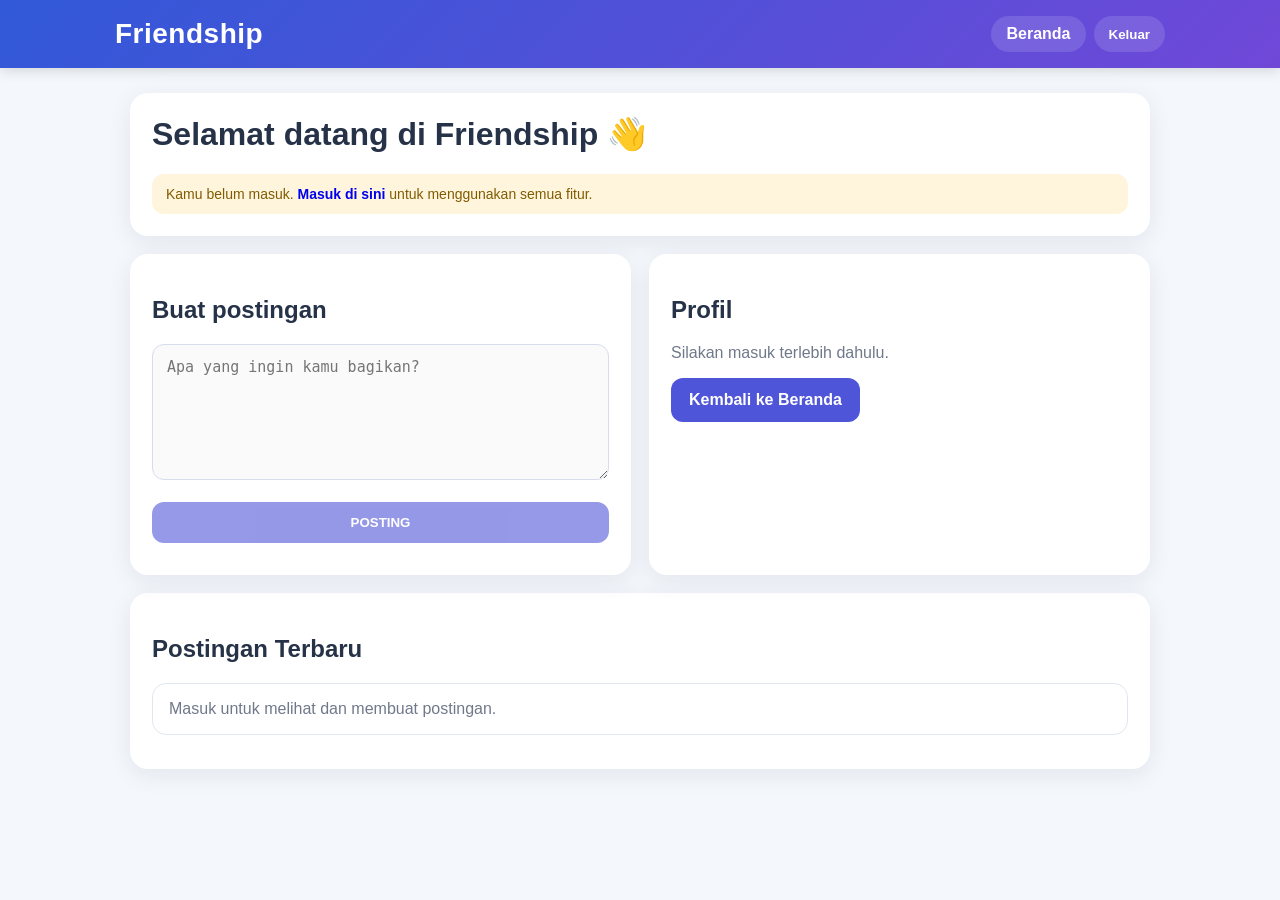
<file: dashboard.html>
<!doctype html><html lang="id"><head><meta charset="utf-8"><meta name="viewport" content="width=device-width,initial-scale=1"><title>Beranda - Friendship</title><style>
*{box-sizing:border-box}body{margin:0;font-family:Arial,Helvetica,sans-serif;background:#f4f7fb;color:#263247}
a{text-decoration:none}.top{background:linear-gradient(135deg,#3159d8,#7048d8);color:#fff;padding:16px 20px;box-shadow:0 3px 12px #0002}
.bar{max-width:1050px;margin:auto;display:flex;align-items:center;justify-content:space-between;gap:15px}.logo{font-size:28px;font-weight:800;letter-spacing:.5px}
.nav{display:flex;gap:8px;flex-wrap:wrap}.nav a,.nav button{border:0;border-radius:20px;padding:9px 15px;background:#ffffff20;color:#fff;font-weight:700;cursor:pointer}
.wrap{max-width:1050px;margin:25px auto;padding:0 15px}.card{background:#fff;border-radius:18px;padding:22px;box-shadow:0 6px 25px #18335b14;margin-bottom:18px}
.authbg{min-height:100vh;background:linear-gradient(135deg,#eef4ff,#f8f2ff);display:flex;align-items:center;justify-content:center;padding:20px}
.auth{width:100%;max-width:460px;background:#fff;border-radius:22px;padding:28px;box-shadow:0 12px 40px #18335b22}.auth h1{text-align:center;margin:0 0 7px}.sub{text-align:center;color:#6b7485;margin-bottom:22px}
label{display:block;font-weight:700;margin:13px 0 7px}input,textarea{width:100%;padding:13px 14px;border:1px solid #d7ddea;border-radius:12px;font-size:15px;outline:none}input:focus,textarea:focus{border-color:#5b5bd6}
.btn{border:0;border-radius:12px;padding:13px 18px;background:#4f55d8;color:#fff;font-weight:800;cursor:pointer}.btn:disabled{opacity:.6;cursor:not-allowed}.full{width:100%;margin-top:18px}
.msg{display:none;margin-top:14px;padding:12px;border-radius:12px;background:#ffe9e9;color:#a12828;line-height:1.45}.ok{background:#e9f9ef;color:#176b39}
.muted{color:#70798a}.hero{display:grid;grid-template-columns:1.5fr 1fr;gap:18px}.cover{min-height:260px;border-radius:18px;background:linear-gradient(135deg,#3e61d8,#a54ed7);color:#fff;padding:28px;display:flex;flex-direction:column;justify-content:center}.cover h1{font-size:42px;margin:0 0 10px}.cover p{font-size:17px;line-height:1.6}
.grid2{display:grid;grid-template-columns:1fr 1fr;gap:18px}.post{padding:16px;border:1px solid #e2e6ef;border-radius:14px;margin-bottom:12px;background:#fff}.status{padding:12px 14px;border-radius:12px;background:#f0f3ff;margin-top:12px;font-size:14px}.status.good{background:#eaf9ef;color:#176b39}.status.warn{background:#fff5dd;color:#805b00}
@media(max-width:720px){.hero,.grid2{grid-template-columns:1fr}.cover h1{font-size:34px}.bar{align-items:flex-start}.logo{font-size:24px}}
</style></head>
<body><div class="top"><div class="bar"><div class="logo">Friendship</div><div class="nav"><a href="index.html">Beranda</a><button onclick="logout()">Keluar</button></div></div></div>
<div class="wrap"><div class="card"><h1 id="welcome" style="margin-top:0">Selamat datang di Friendship 👋</h1><div id="status" class="status">Memeriksa sesi...</div></div>
<div id="appArea"><div class="grid2"><section class="card"><h2>Buat postingan</h2><textarea id="content" rows="6" placeholder="Apa yang ingin kamu bagikan?"></textarea><button id="postBtn" class="btn full">POSTING</button><div id="postMsg" class="muted" style="margin-top:10px"></div></section>
<section class="card"><h2>Profil</h2><p id="profileText" class="muted">Memuat profil...</p><a class="btn" href="index.html" style="display:inline-block">Kembali ke Beranda</a></section></div>
<section class="card"><h2>Postingan Terbaru</h2><div id="posts"><div class="post muted">Memuat...</div></div></section></div></div>
<script>
const APP_URL='https://bqqrrmboyczgojkqgkcf.supabase.co', APP_KEY='sb_publishable_R8yoexRqOov7Y0OEwhsRLw_SfLj5N6g';
const token=()=>localStorage.getItem('friendship_access_token')||'';
const headers=()=>({'apikey':APP_KEY,'Content-Type':'application/json'});
const authHeaders=()=>({'apikey':APP_KEY,'Authorization':'Bearer '+token(),'Content-Type':'application/json'});
async function api(path,opt={}){
  const h=opt.headers||authHeaders();
  const r=await fetch(APP_URL+path,{...opt,headers:h});
  const t=await r.text(); let d;
  try{d=t?JSON.parse(t):null}catch{d=t}
  if(!r.ok) throw new Error(d?.msg||d?.message||d?.error_description||d?.error||('Terjadi kesalahan ('+r.status+')'));
  return d;
}
async function signup(email,password,full_name,username){
 return api('/auth/v1/signup',{method:'POST',headers:headers(),body:JSON.stringify({email,password,data:{full_name,username}})});
}
async function login(email,password){
 return api('/auth/v1/token?grant_type=password',{method:'POST',headers:headers(),body:JSON.stringify({email,password})});
}
function saveSession(d){
 if(d?.access_token)localStorage.setItem('friendship_access_token',d.access_token);
 if(d?.refresh_token)localStorage.setItem('friendship_refresh_token',d.refresh_token);
 if(d?.user)localStorage.setItem('friendship_user',JSON.stringify(d.user));
}
function currentUser(){try{return JSON.parse(localStorage.getItem('friendship_user')||'null')}catch{return null}}
function logout(){localStorage.removeItem('friendship_access_token');localStorage.removeItem('friendship_refresh_token');localStorage.removeItem('friendship_user');location.href='index.html'}

const statusEl=document.getElementById('status'),welcome=document.getElementById('welcome'),profileText=document.getElementById('profileText');
function esc(s){return String(s??'').replace(/[&<>"]/g,m=>({'&':'&amp;','<':'&lt;','>':'&gt;','"':'&quot;'}[m]))}
async function loadPosts(){
 try{
  const rows=await api('/rest/v1/posts?select=*&order=created_at.desc&limit=20');
  document.getElementById('posts').innerHTML=(rows||[]).map(x=>'<div class="post"><b>Postagem</b><p>'+esc(x.content)+'</p></div>').join('')||'<div class="post muted">Belum ada postingan.</div>';
 }catch(e){document.getElementById('posts').innerHTML='<div class="post muted">Postingan belum dapat dimuat saat ini.</div>'}
}
(async()=>{
 const u=currentUser();
 if(!token()){
  welcome.textContent='Selamat datang di Friendship 👋';
  statusEl.className='status warn';statusEl.innerHTML='Kamu belum masuk. <a href="login.html"><b>Masuk di sini</b></a> untuk menggunakan semua fitur.';
  profileText.textContent='Silakan masuk terlebih dahulu.';
  document.getElementById('postBtn').disabled=true;
  document.getElementById('content').disabled=true;
  document.getElementById('posts').innerHTML='<div class="post muted">Masuk untuk melihat dan membuat postingan.</div>';
  return;
 }
 const name=u?.user_metadata?.full_name||u?.email||'Teman';
 welcome.textContent='Halo, '+name+' 👋';
 statusEl.className='status good';statusEl.textContent='Kamu sudah masuk.';
 profileText.innerHTML='<b>'+esc(name)+'</b><br>'+esc(u?.email||'');
 await loadPosts();
})();
document.getElementById('postBtn').onclick=async()=>{
 const msg=document.getElementById('postMsg'),c=document.getElementById('content').value.trim();
 if(!c){msg.textContent='Tulis sesuatu dulu.';return}
 const u=currentUser(); if(!u?.id){msg.textContent='Silakan masuk terlebih dahulu.';return}
 try{
  await api('/rest/v1/posts',{method:'POST',headers:{...authHeaders(),'Prefer':'return=minimal'},body:JSON.stringify({user_id:u.id,content:c})});
  document.getElementById('content').value='';msg.textContent='Posting berhasil disimpan.';await loadPosts();
 }catch(e){msg.textContent='Posting belum dapat disimpan. Coba lagi.'}
};
</script></body></html>
</file>
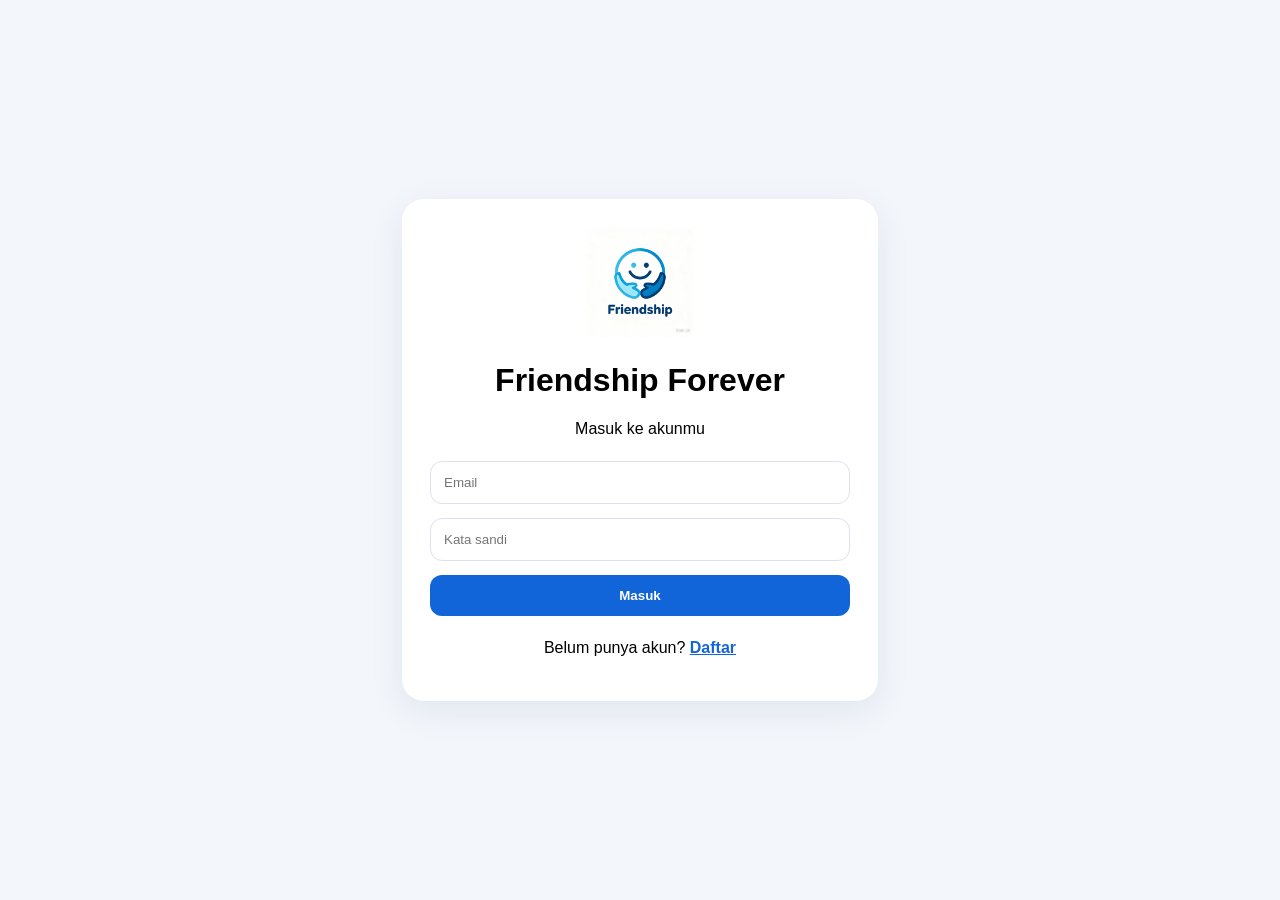
<file: login.html>
<!doctype html><html lang="id"><head><meta charset="utf-8"><meta name="viewport" content="width=device-width,initial-scale=1"><title>Masuk - Friendship Forever</title><style>body{margin:0;font-family:Arial;background:#f3f6fb;display:grid;place-items:center;min-height:100vh}.card{background:#fff;width:min(420px,92%);padding:28px;border-radius:22px;text-align:center;box-shadow:0 10px 35px #12305a14}.logo{width:110px;height:110px;object-fit:contain}input,button{width:100%;padding:13px;margin:7px 0;border-radius:12px;border:1px solid #dbe2ec;box-sizing:border-box}button{background:#1264d9;color:#fff;border:0;font-weight:700}a{color:#1264d9;font-weight:700}</style>
<link rel="manifest" href="./manifest.webmanifest">
<link rel="apple-touch-icon" href="./apple-touch-icon.png">
<meta name="theme-color" content="#7b3ff2">
<meta name="mobile-web-app-capable" content="yes">
<meta name="apple-mobile-web-app-capable" content="yes">
<meta name="apple-mobile-web-app-title" content="Friendship Forever">
<meta name="apple-mobile-web-app-status-bar-style" content="black-translucent">
</head><body><div class="card"><img class="logo" src="logo.png"><h1>Friendship Forever</h1><p>Masuk ke akunmu</p><input id="email" type="email" placeholder="Email"><input id="password" type="password" placeholder="Kata sandi"><button id="submitBtn">Masuk</button><p id="msg"></p><p>Belum punya akun? <a href="register.html">Daftar</a></p></div><script>const A='https://bqqrrmboyczgojkqgkcf.supabase.co',K='sb_publishable_R8yoexRqOov7Y0OEwhsRLw_SfLj5N6g';async function login(){const m=document.getElementById('msg');m.textContent='Memproses...';try{const r=await fetch(A+'/auth/v1/token?grant_type=password',{method:'POST',headers:{apikey:K,'Content-Type':'application/json'},body:JSON.stringify({email:email.value,password:password.value})});const d=await r.json();if(!r.ok)throw Error(d.msg||'Email atau kata sandi tidak sesuai');localStorage.setItem('friendship_access_token',d.access_token);localStorage.setItem('friendship_refresh_token',d.refresh_token||'');localStorage.setItem('friendship_user',JSON.stringify(d.user));location.href='index.html'}catch(e){m.textContent=e.message}}document.getElementById('submitBtn').addEventListener('click',login);</script></body></html>
</file>
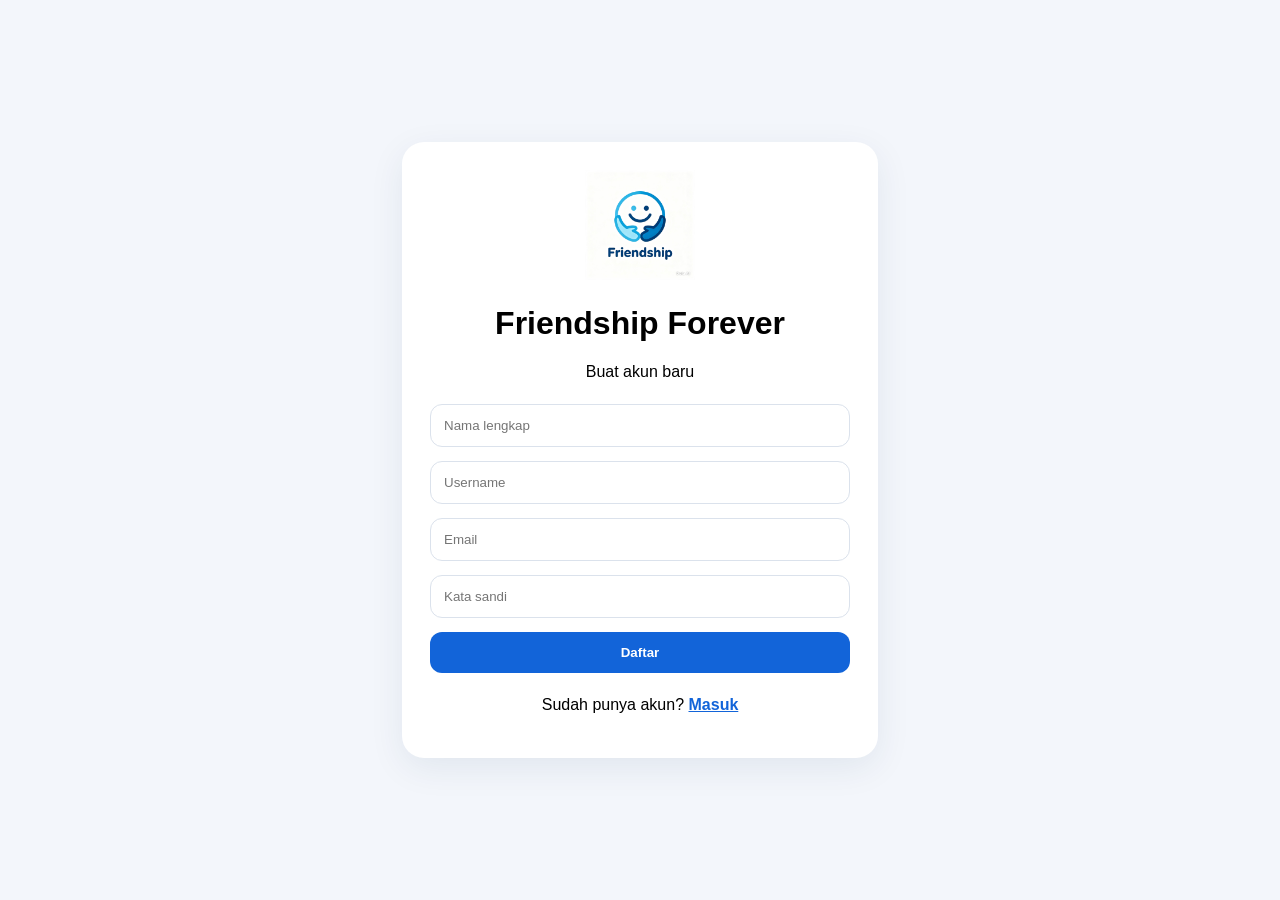
<file: register.html>
<!doctype html><html lang="id"><head><meta charset="utf-8"><meta name="viewport" content="width=device-width,initial-scale=1"><title>Daftar - Friendship Forever</title><style>body{margin:0;font-family:Arial;background:#f3f6fb;display:grid;place-items:center;min-height:100vh}.card{background:#fff;width:min(420px,92%);padding:28px;border-radius:22px;text-align:center;box-shadow:0 10px 35px #12305a14}.logo{width:110px;height:110px;object-fit:contain}input,button{width:100%;padding:13px;margin:7px 0;border-radius:12px;border:1px solid #dbe2ec;box-sizing:border-box}button{background:#1264d9;color:#fff;border:0;font-weight:700}a{color:#1264d9;font-weight:700}</style>
<link rel="manifest" href="./manifest.webmanifest">
<link rel="apple-touch-icon" href="./apple-touch-icon.png">
<meta name="theme-color" content="#7b3ff2">
<meta name="mobile-web-app-capable" content="yes">
<meta name="apple-mobile-web-app-capable" content="yes">
<meta name="apple-mobile-web-app-title" content="Friendship Forever">
<meta name="apple-mobile-web-app-status-bar-style" content="black-translucent">
</head><body><div class="card"><img class="logo" src="logo.png"><h1>Friendship Forever</h1><p>Buat akun baru</p><input id="name" placeholder="Nama lengkap"><input id="username" placeholder="Username"><input id="email" type="email" placeholder="Email"><input id="password" type="password" placeholder="Kata sandi"><button id="submitBtn">Daftar</button><p id="msg"></p><p>Sudah punya akun? <a href="login.html">Masuk</a></p></div><script>const A='https://bqqrrmboyczgojkqgkcf.supabase.co',K='sb_publishable_R8yoexRqOov7Y0OEwhsRLw_SfLj5N6g';async function reg(){const m=document.getElementById('msg');m.textContent='Memproses...';try{const r=await fetch(A+'/auth/v1/signup',{method:'POST',headers:{apikey:K,'Content-Type':'application/json'},body:JSON.stringify({email:email.value,password:password.value,data:{full_name:name.value,username:username.value}})});const d=await r.json();if(!r.ok)throw Error(d.msg||'Pendaftaran gagal');m.innerHTML='Pendaftaran berhasil. <a href="login.html">Masuk sekarang</a>'}catch(e){m.textContent=e.message}}document.getElementById('submitBtn').addEventListener('click',reg);</script></body></html>
</file>
